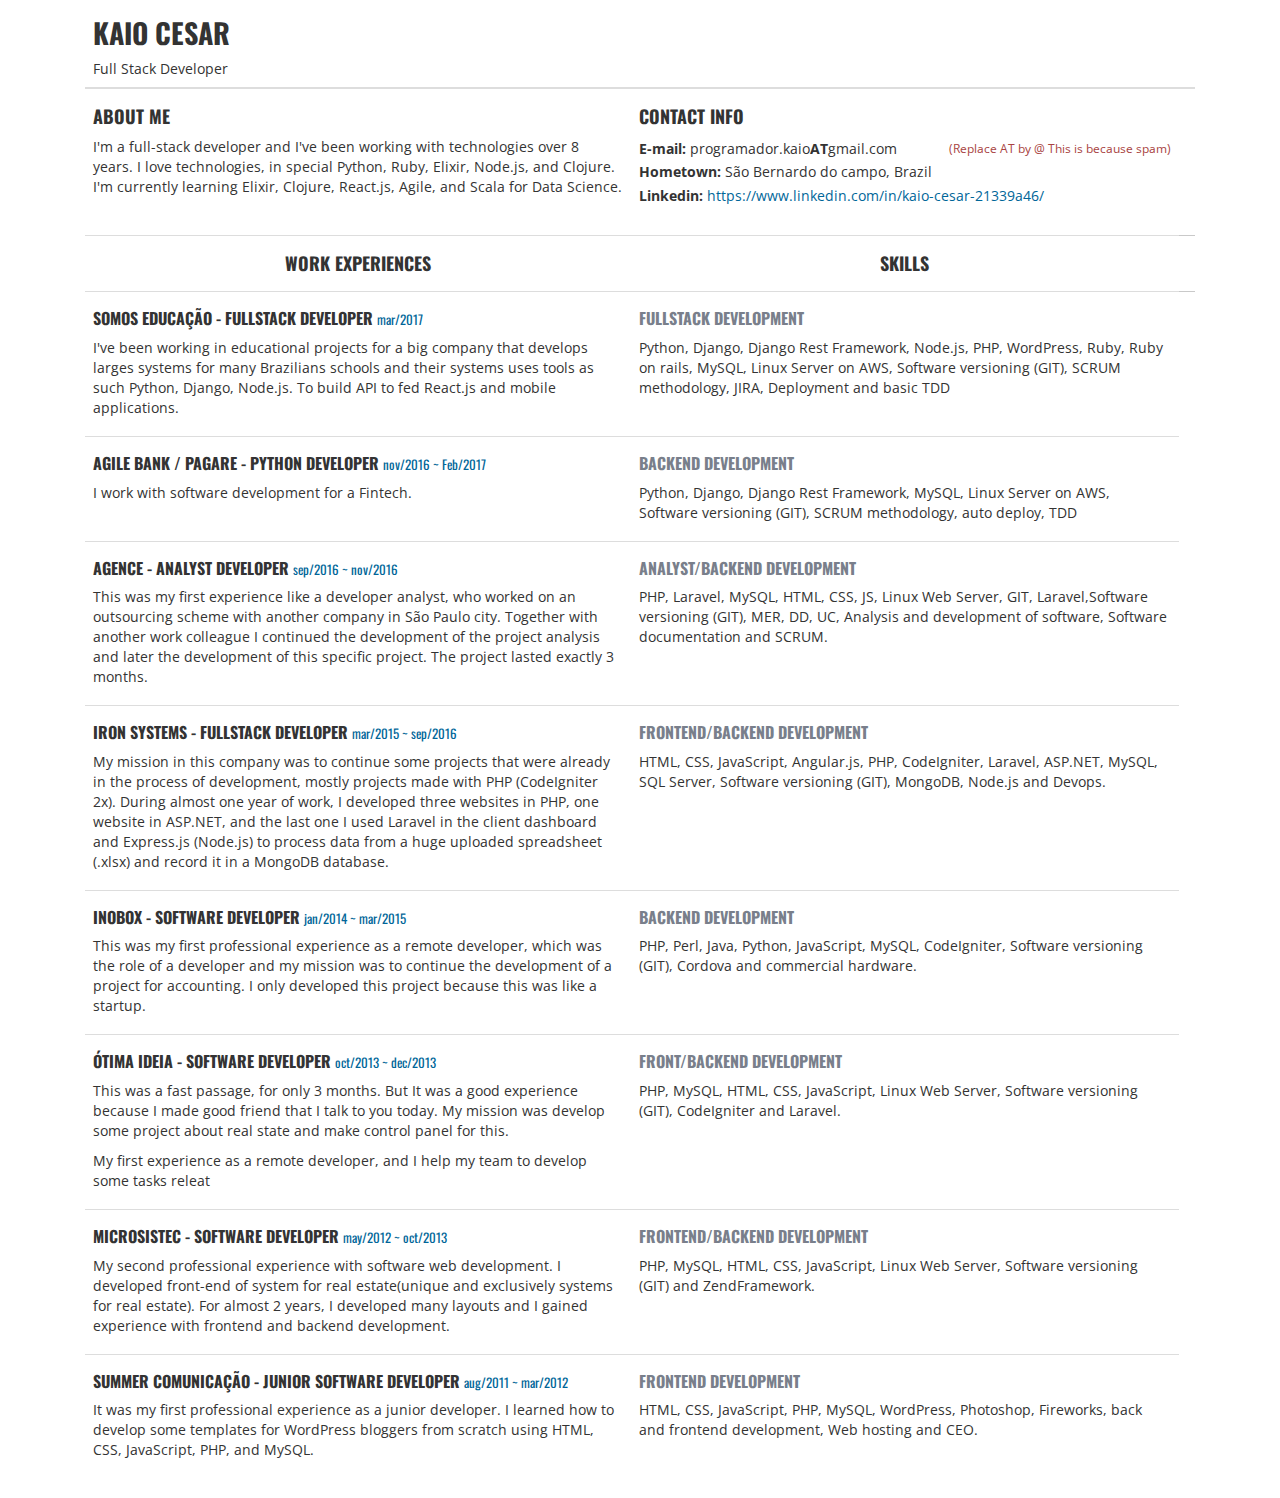
<file: index.html>
<!DOCTYPE html>
<html>
  <head>
    <meta charset="utf-8">
    <meta http-equiv="X-UA-Compatible" content="IE=edge">
    <meta name="viewport" content="width=device-width, initial-scale=1">
    <title>Kaio Cesar CV</title>
    <link rel="stylesheet" href="https://maxcdn.bootstrapcdn.com/bootstrap/3.3.7/css/bootstrap.min.css" media="screen" title="no title">
    <link href="https://fonts.googleapis.com/css?family=Open+Sans" rel="stylesheet">
    <link href="https://fonts.googleapis.com/css?family=Oswald" rel="stylesheet">

    <link rel="stylesheet" href="css/master.css" media="screen" title="no title">
  </head>
  <body>

    <div class="container">
      <div class="col-md-12">

          <table class="table">
            <thead>
              <tr class="border-bt-gray">
                <th class="text-left" colspan="2">
                  <h4>KAIO CESAR</h4>
                  <span>Full Stack Developer</span>
                </th>
                <th>

                </th>
              </tr>
            </thead>
            <tbody>
              <tr class="border-bt-gray">
                <td>
                  <h4>ABOUT ME</h4>
                  <p>I'm a full-stack developer and I've been working with technologies over 8 years. I love technologies, in special Python, Ruby, Elixir, Node.js, and Clojure. I'm currently learning Elixir, Clojure, React.js, Agile, and Scala for Data Science.</p><br/>
		</td>
		<td>
	          <h4>CONTACT INFO</h4>

                  <ul>
			  <li><b>E-mail:</b> programador.kaio<strong>AT</strong>gmail.com <small class="text-danger pull-right">(Replace AT by @ This is because spam)</small></li>
                    <li><b>Hometown:</b> São Bernardo do campo, Brazil</li>
		    <li><b>Linkedin:</b> <a href="https://www.linkedin.com/in/kaio-cesar-21339a46/" target="_blank">https://www.linkedin.com/in/kaio-cesar-21339a46/</a></li>
                  </ul>
                </td>
              </tr>
              <tr class="border-bt-gray">
                <td class="text-center"><h4>WORK EXPERIENCES</h4></td>
                <td class="text-center"><h4>SKILLS</h4></td>
              </tr>
              <tr>
                <td class="col-md-6">
                  <h6>SOMOS EDUCAÇÃO - FULLSTACK DEVELOPER <b>mar/2017</b></h6>
                  <p>I've been working in educational projects for a big company that develops larges systems for many Brazilians schools and their systems uses tools as such Python, Django, Node.js. To build API to fed React.js and mobile applications.</p>
                </td>
                <td class="col-md-6">
                  <h6 class="title-gray">FULLSTACK DEVELOPMENT</h6>
                  <p>Python, Django, Django Rest Framework, Node.js, PHP, WordPress, Ruby, Ruby on rails, MySQL, Linux Server on AWS, Software versioning (GIT), SCRUM methodology, JIRA, Deployment and basic TDD</p>
                </td>
              </tr>

              <tr>
                <td class="col-md-6">
                  <h6>AGILE BANK / PAGARE - PYTHON DEVELOPER <b>nov/2016 ~ Feb/2017</b></h6>
                  <p>I work with software development for a Fintech.</p>
                </td>
                <td class="col-md-6">
                  <h6 class="title-gray">BACKEND DEVELOPMENT</h6>
                  <p>Python, Django, Django Rest Framework, MySQL, Linux Server on AWS, Software versioning (GIT), SCRUM methodology, auto deploy, TDD</p>
                </td>
              </tr>

              <tr>
                <td class="col-md-6">
                  <h6>AGENCE - ANALYST DEVELOPER <b>sep/2016 ~ nov/2016</b></h6>
                  <p>This was my first experience like a developer analyst, who worked on an outsourcing scheme with another company in São Paulo city. Together with another work colleague I continued the development of the project analysis and later the development of this specific project. The project lasted exactly 3 months.</p>
                </td>
                <td class="col-md-6">
                  <h6 class="title-gray">ANALYST/BACKEND DEVELOPMENT</h6>
                  <p>PHP, Laravel, MySQL, HTML, CSS, JS, Linux Web Server, GIT, Laravel,Software versioning (GIT), MER, DD, UC, Analysis and development of software, Software documentation and SCRUM.</p>
                </td>
              </tr>

              <tr>
                <td class="col-md-6">
                  <h6>IRON SYSTEMS - FULLSTACK DEVELOPER <b>mar/2015 ~ sep/2016</b></h6>
                  <p>My mission in this company was to continue some projects that were already in the process of development, mostly projects made with PHP (CodeIgniter 2x). During almost one year of work, I developed three websites in PHP, one website in ASP.NET, and the last one I used Laravel in the client dashboard and Express.js (Node.js) to process data from a huge uploaded spreadsheet (.xlsx) and record it in a MongoDB database.</p>
                </td>
                <td class="col-md-6">
                  <h6 class="title-gray">FRONTEND/BACKEND DEVELOPMENT</h6>
                  <p>HTML, CSS, JavaScript, Angular.js, PHP, CodeIgniter, Laravel, ASP.NET, MySQL, SQL Server, Software versioning (GIT), MongoDB, Node.js and Devops.</p>
                </td>
              </tr>

              <tr>
                <td class="col-md-6">
                  <h6>INOBOX - SOFTWARE DEVELOPER <b>jan/2014 ~ mar/2015</b></h6>
                  <p>This was my first professional experience as a remote developer, which was the role of a developer and my mission was to continue the development of a project for accounting. I only developed this project because this was like a startup.</p>
                
</td>
                <td class="col-md-6">
                  <h6 class="title-gray">BACKEND DEVELOPMENT</h6>
                  <p>PHP, Perl, Java, Python, JavaScript, MySQL, CodeIgniter, Software versioning (GIT), Cordova and commercial hardware.</p>
                </td>
              </tr>

              <tr>
                <td class="col-md-6">
                  <h6>ÓTIMA IDEIA - SOFTWARE DEVELOPER <b>oct/2013 ~ dec/2013</b></h6>
                  <p>This was a fast passage, for only 3 months. But It was a good experience because I made good friend that I talk to you today. My mission was develop some project about real state and make control panel for this.</p>
                  <p>My first experience as a remote developer, and I help my team to develop some tasks releat</p>
                </td>
                <td class="col-md-6">
                  <h6 class="title-gray">FRONT/BACKEND DEVELOPMENT</h6>
                  <p>PHP, MySQL, HTML, CSS, JavaScript, Linux Web Server, Software versioning (GIT), CodeIgniter and Laravel.</p>
                </td>
              </tr>

              <tr>
                <td class="col-md-6">
                  <h6>MICROSISTEC - SOFTWARE DEVELOPER <b>may/2012 ~ oct/2013</b></h6>
                  <p>My second professional experience with software web development. I developed front-end of system for real estate(unique and exclusively systems for real estate). For almost 2 years, I developed many layouts and I gained experience with frontend and backend development.</p>
                </td>
                <td class="col-md-6">
                  <h6 class="title-gray">FRONTEND/BACKEND DEVELOPMENT</h6>
                  <p>PHP, MySQL, HTML, CSS, JavaScript, Linux Web Server, Software versioning (GIT) and ZendFramework.</p>
                </td>
              </tr>

              <tr>
                <td class="col-md-6">
                  <h6>SUMMER COMUNICAÇÃO - JUNIOR SOFTWARE DEVELOPER <b>aug/2011 ~ mar/2012</b></h6>
                  <p>It was my first professional experience as a junior developer. I learned how to develop some templates for WordPress bloggers from scratch using HTML, CSS, JavaScript, PHP, and MySQL.</p>
                </td>
                <td class="col-md-6">
                  <h6 class="title-gray">FRONTEND DEVELOPMENT</h6>
                  <p>HTML, CSS, JavaScript, PHP, MySQL, WordPress, Photoshop, Fireworks, back and frontend development, Web hosting and CEO.</p>
                </td>
              </tr>


            </tbody>
          </table>

      </div><!-- col-md-10 -->
    </div>





    <script src="https://code.jquery.com/jquery-2.2.4.min.js"></script>
    <script type="text/javascript" src="https://maxcdn.bootstrapcdn.com/bootstrap/3.3.7/js/bootstrap.min.js"></script>
  </body>
</html>
</file>
<file: css/master.css>
body{
  font-family: 'Open Sans', sans-serif;
}
.border-bt-gray{
  border-bottom: 1px solid #C9C9C9;
}
th > h4{
  font-size: 28px;
}

th > span{
  font-size: 14px;
  font-weight: normal;
}

td > h4{
  font-size: 18px;
}

td > h5{
  font-size: 16px;
}

td > h6{
  font-size: 16px;
}

td > h6 > b{
  color: #069;
  text-indent: 14px;
  font-weight: normal;
  font-size: 13px;
}

td > h6.title-gray{
  color:#797F8B;
}
a{
  color:#069;
}
th > h4,
td > h4,
td > h5,
td > h6{
  font-weight: bold;
  font-family: 'Oswald', sans-serif;
}

td{
  padding: 10px 32px;
}

td > ul{
  padding: 0;
  list-style: none;
}

td > ul > li{
  line-height: 1.7em;
  list-style: none;
}
</file>
